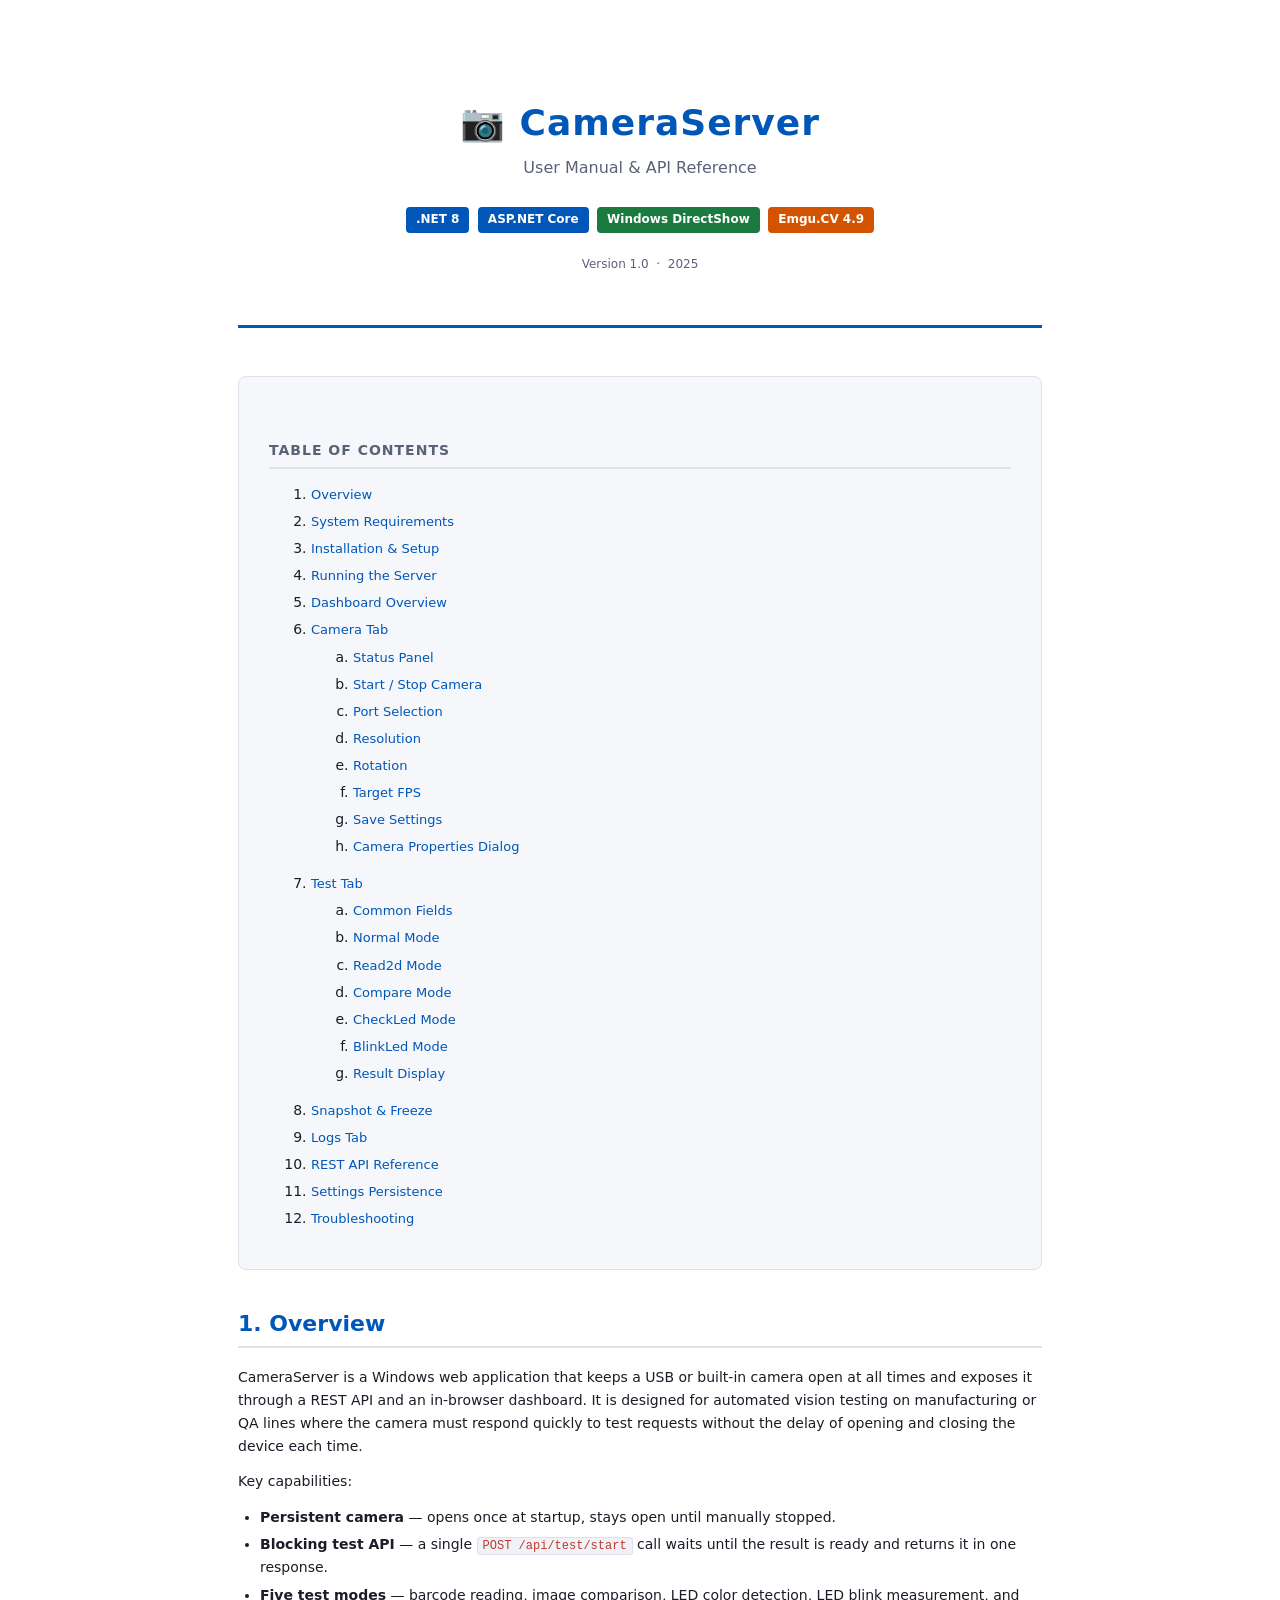
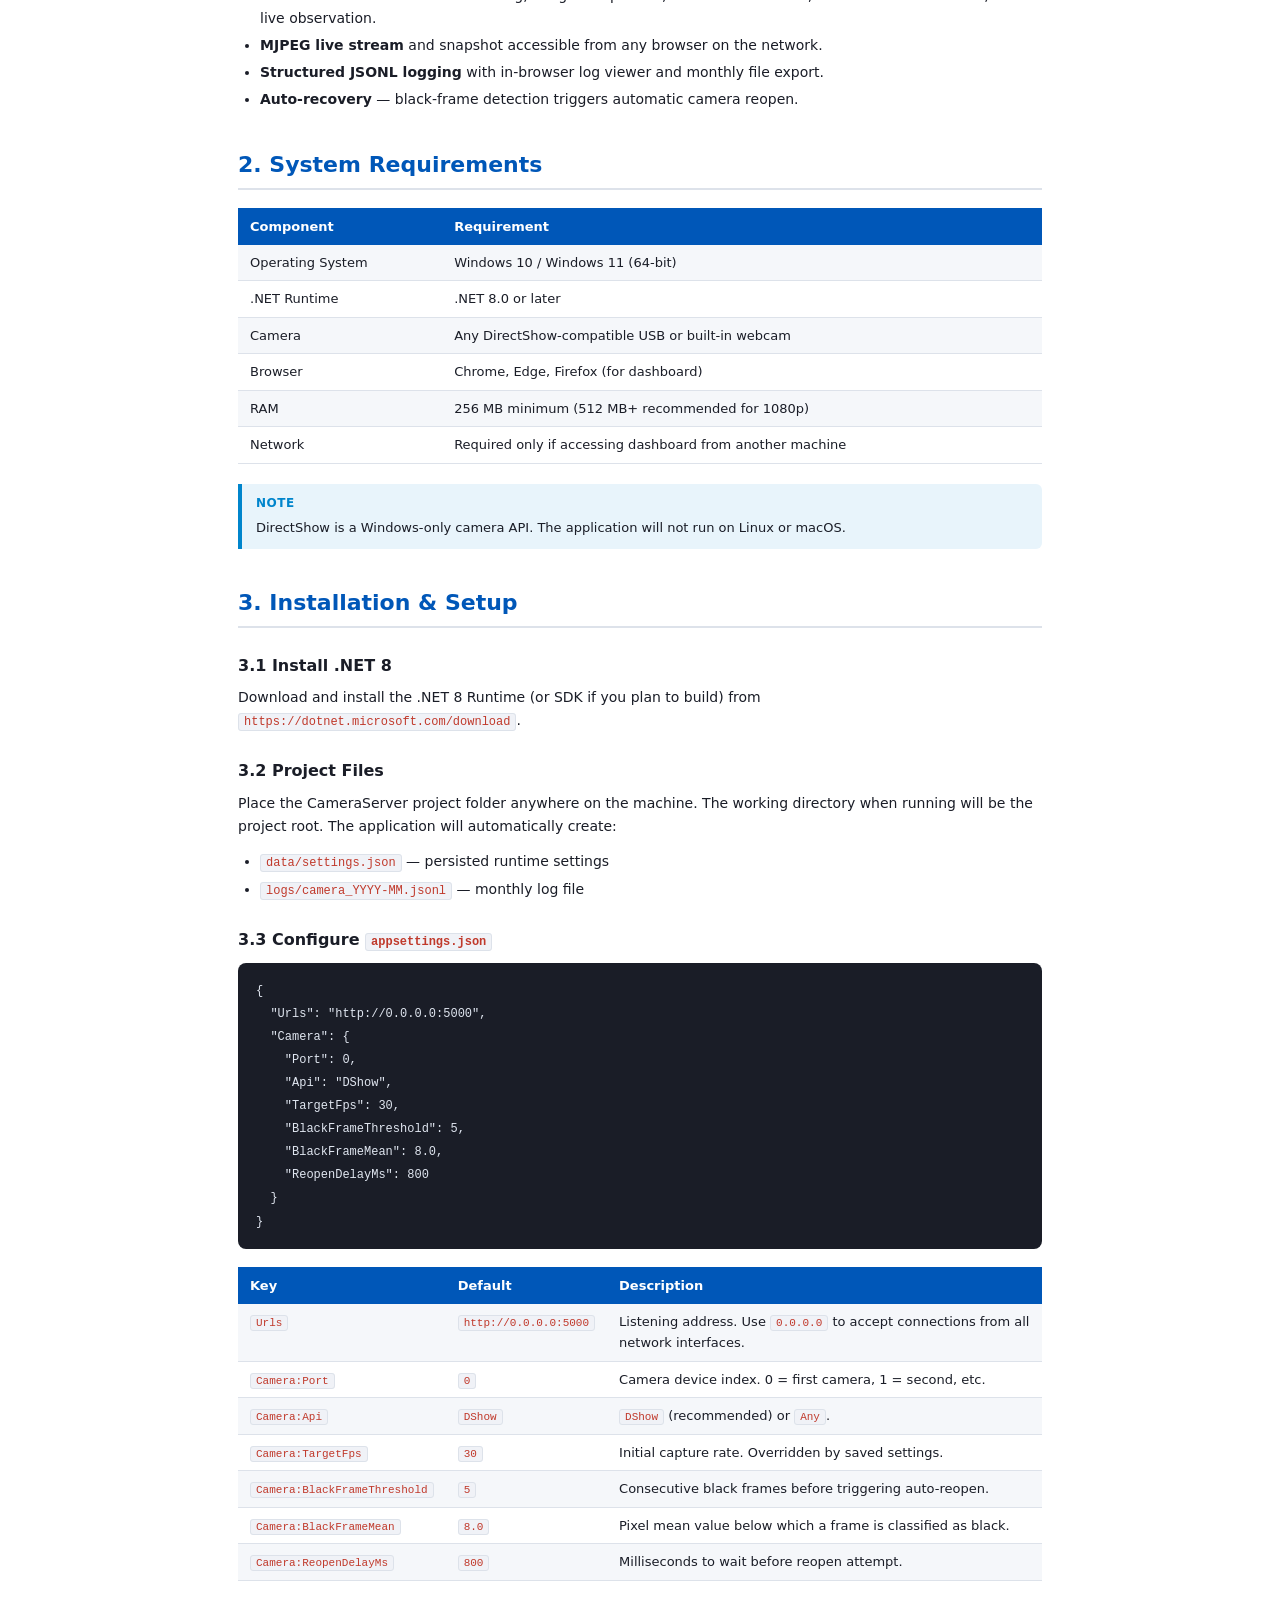
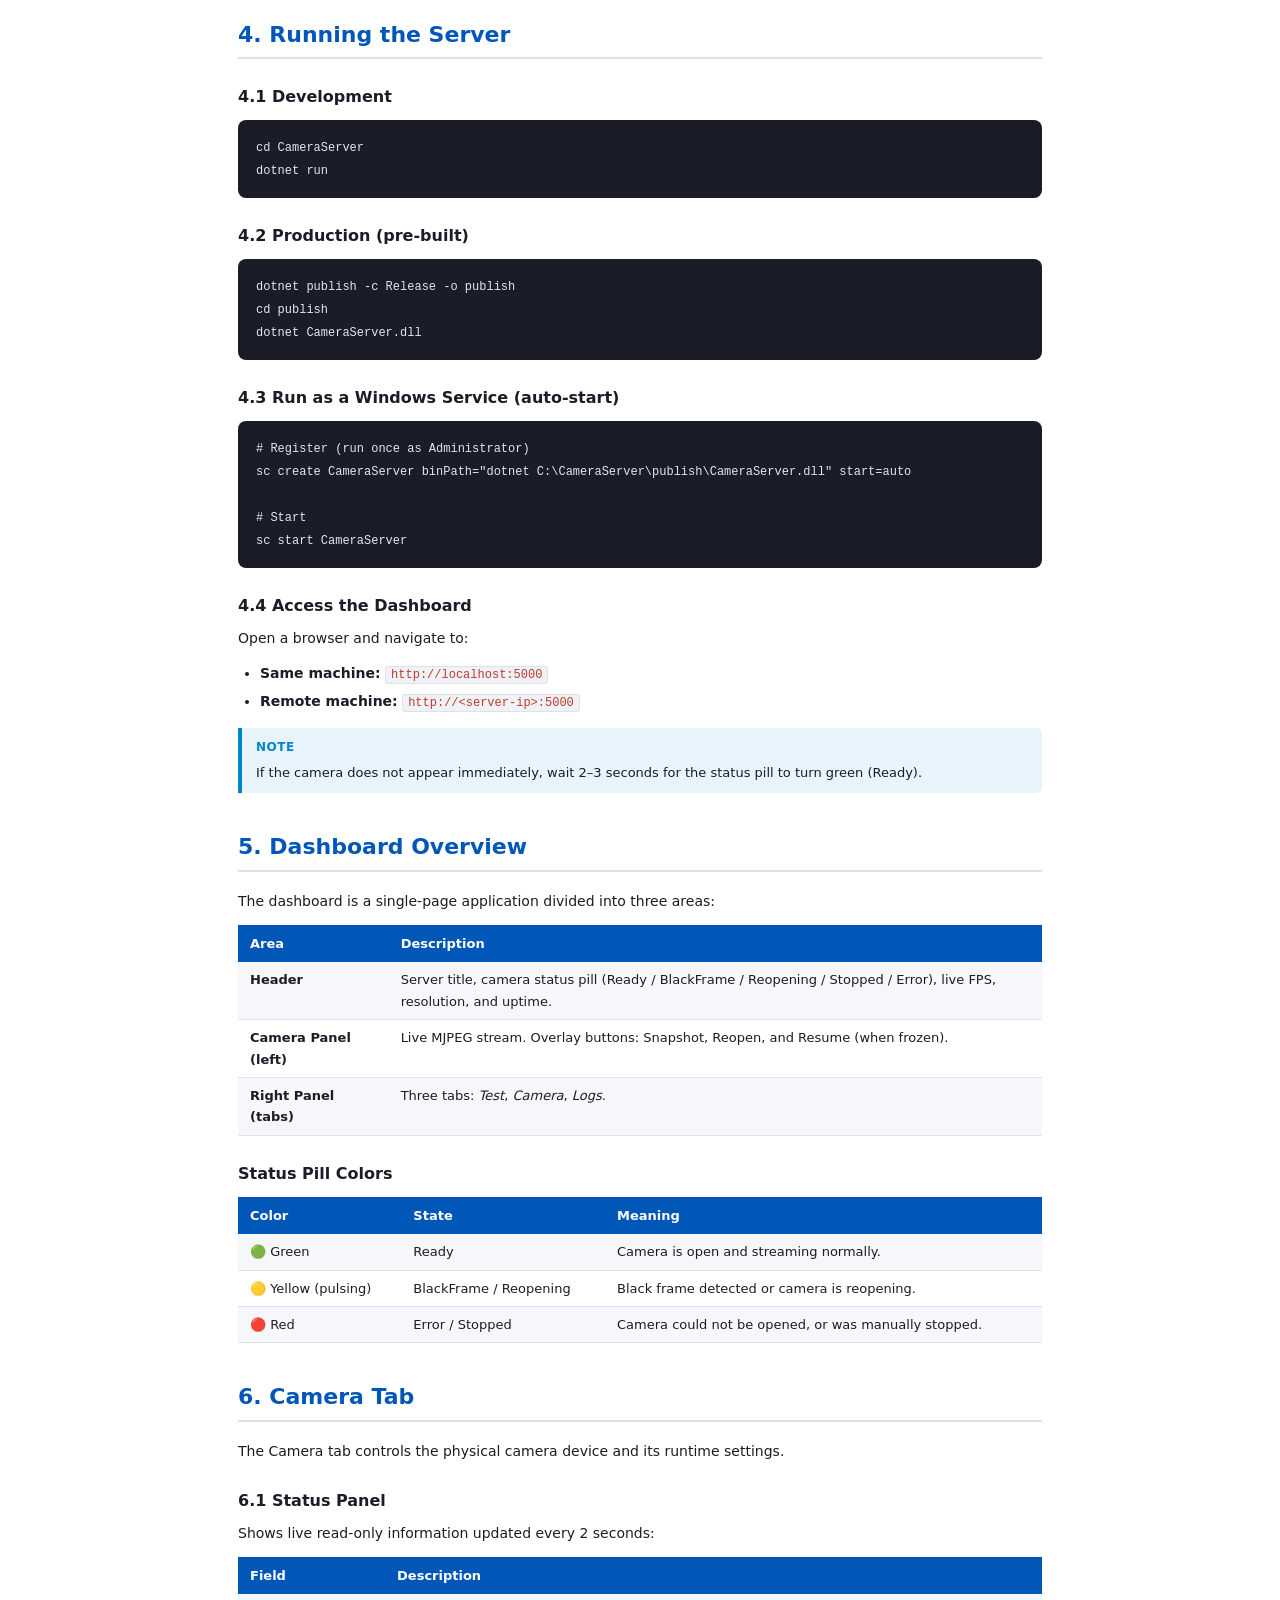
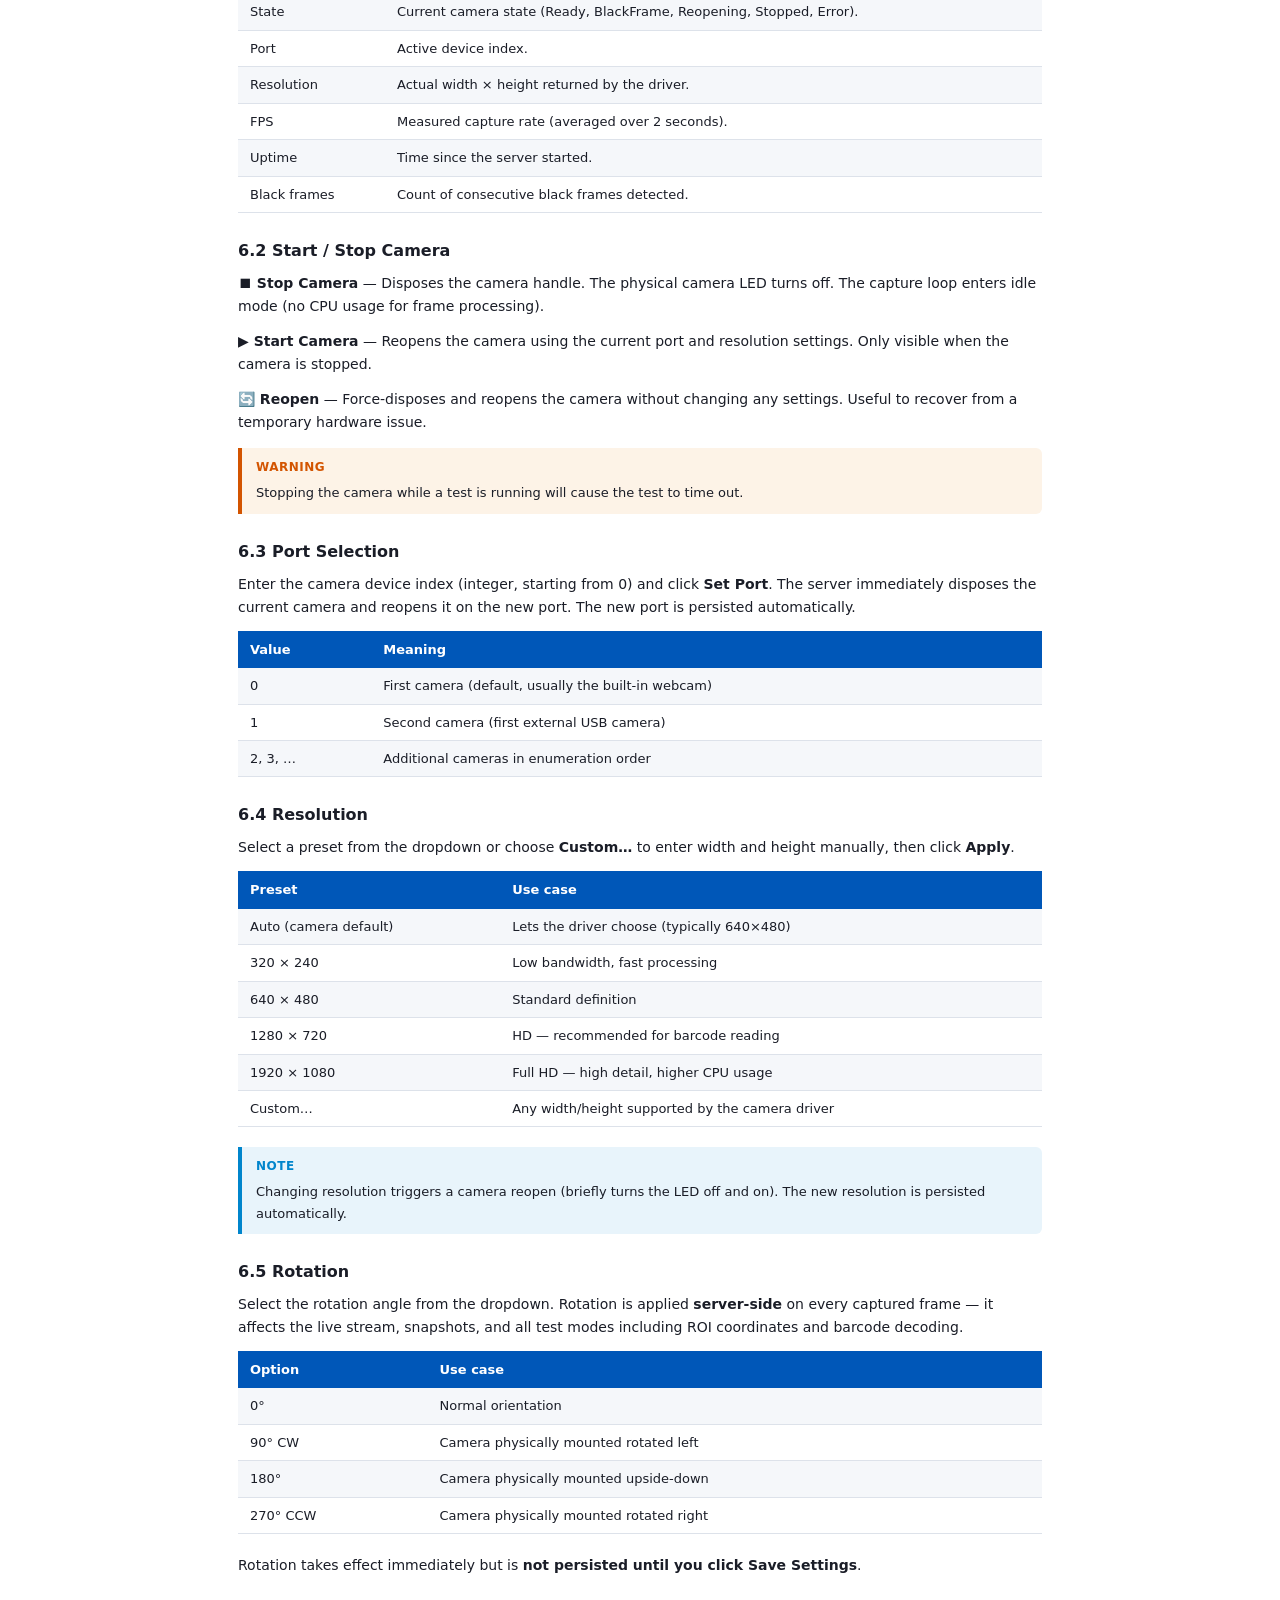
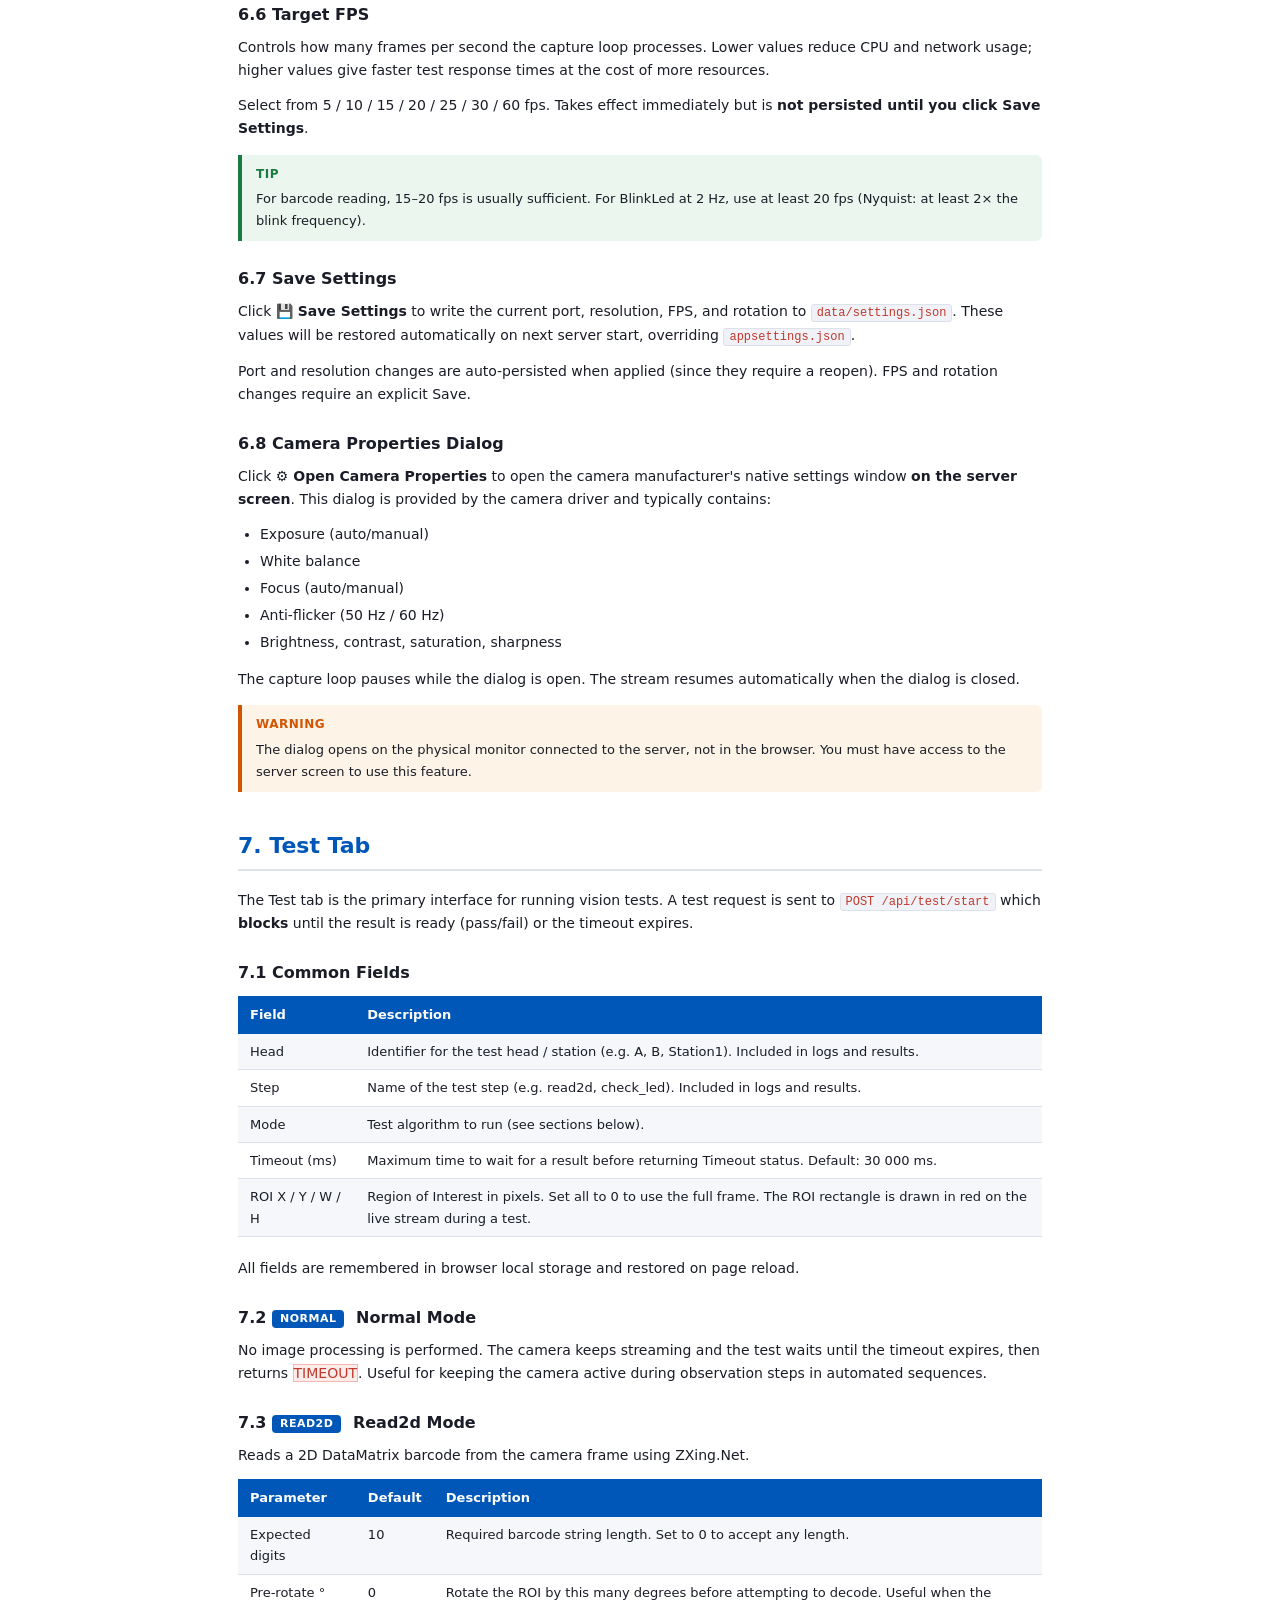
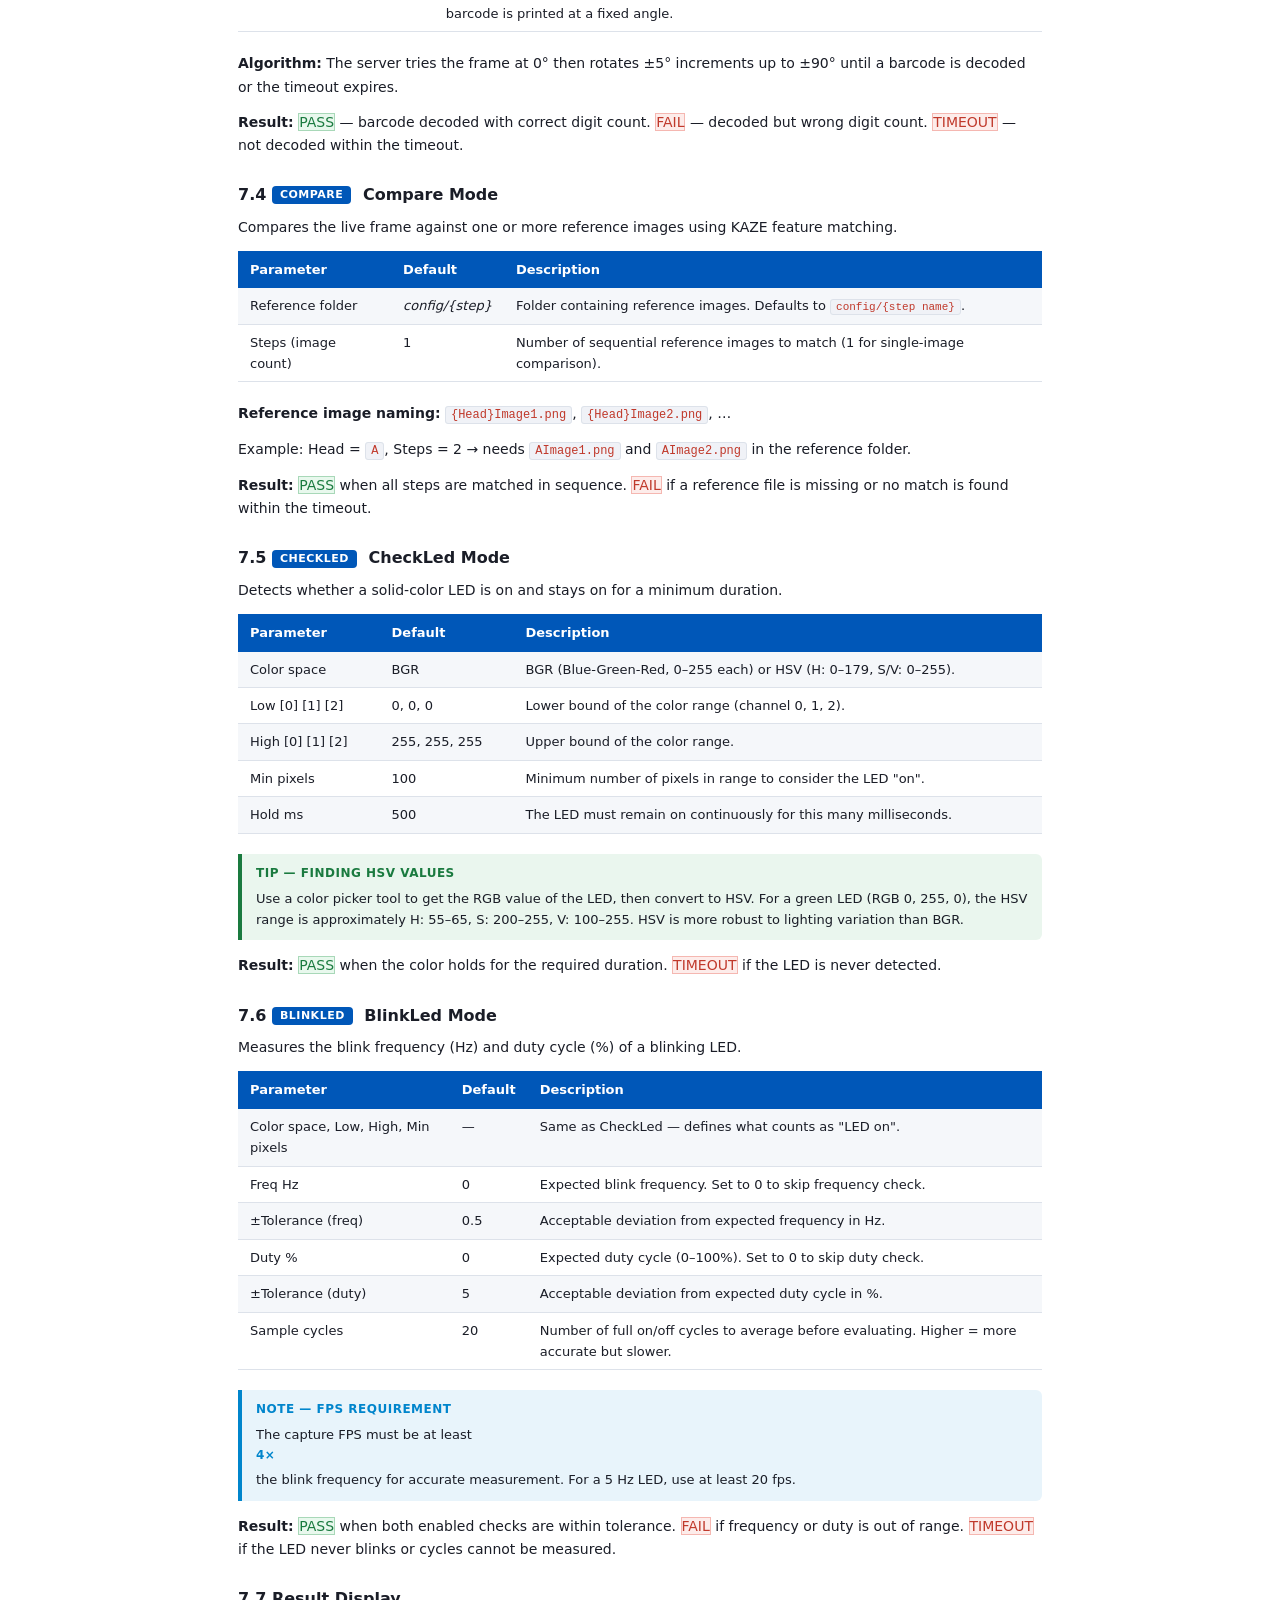
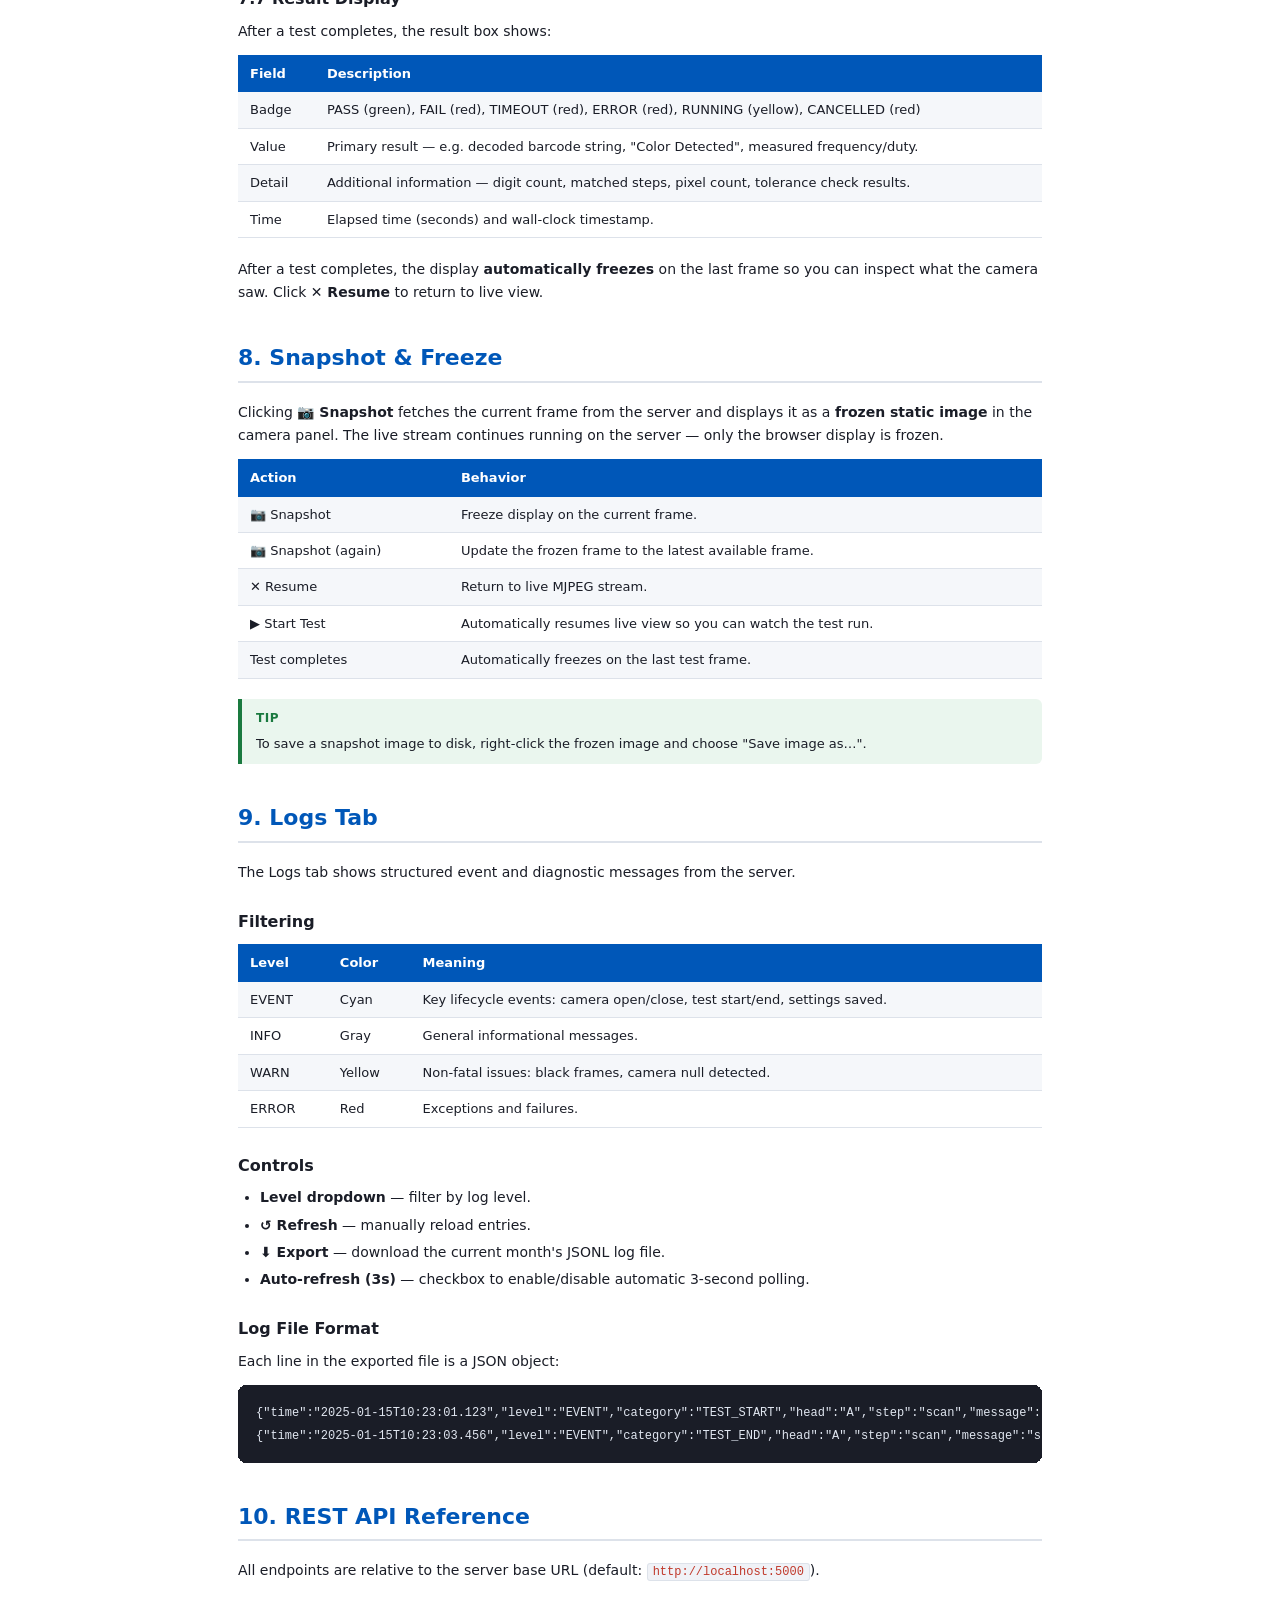
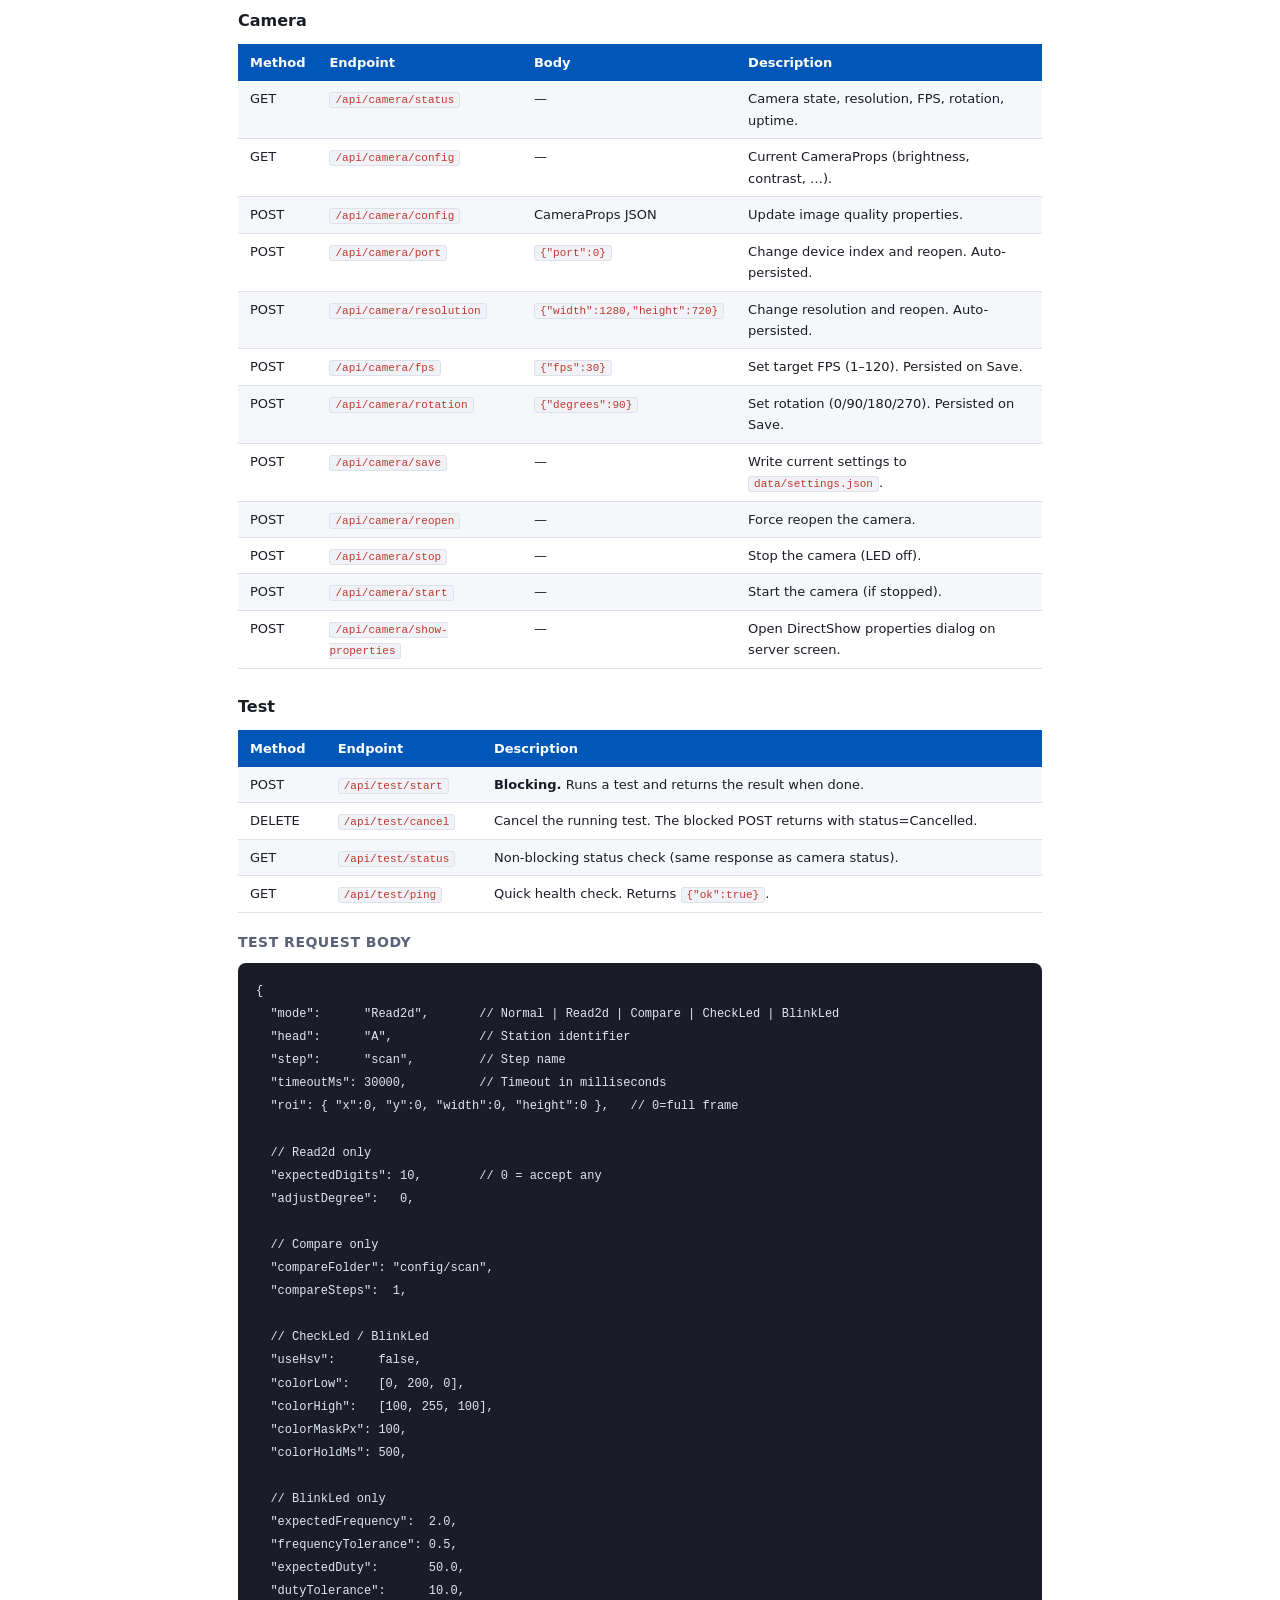
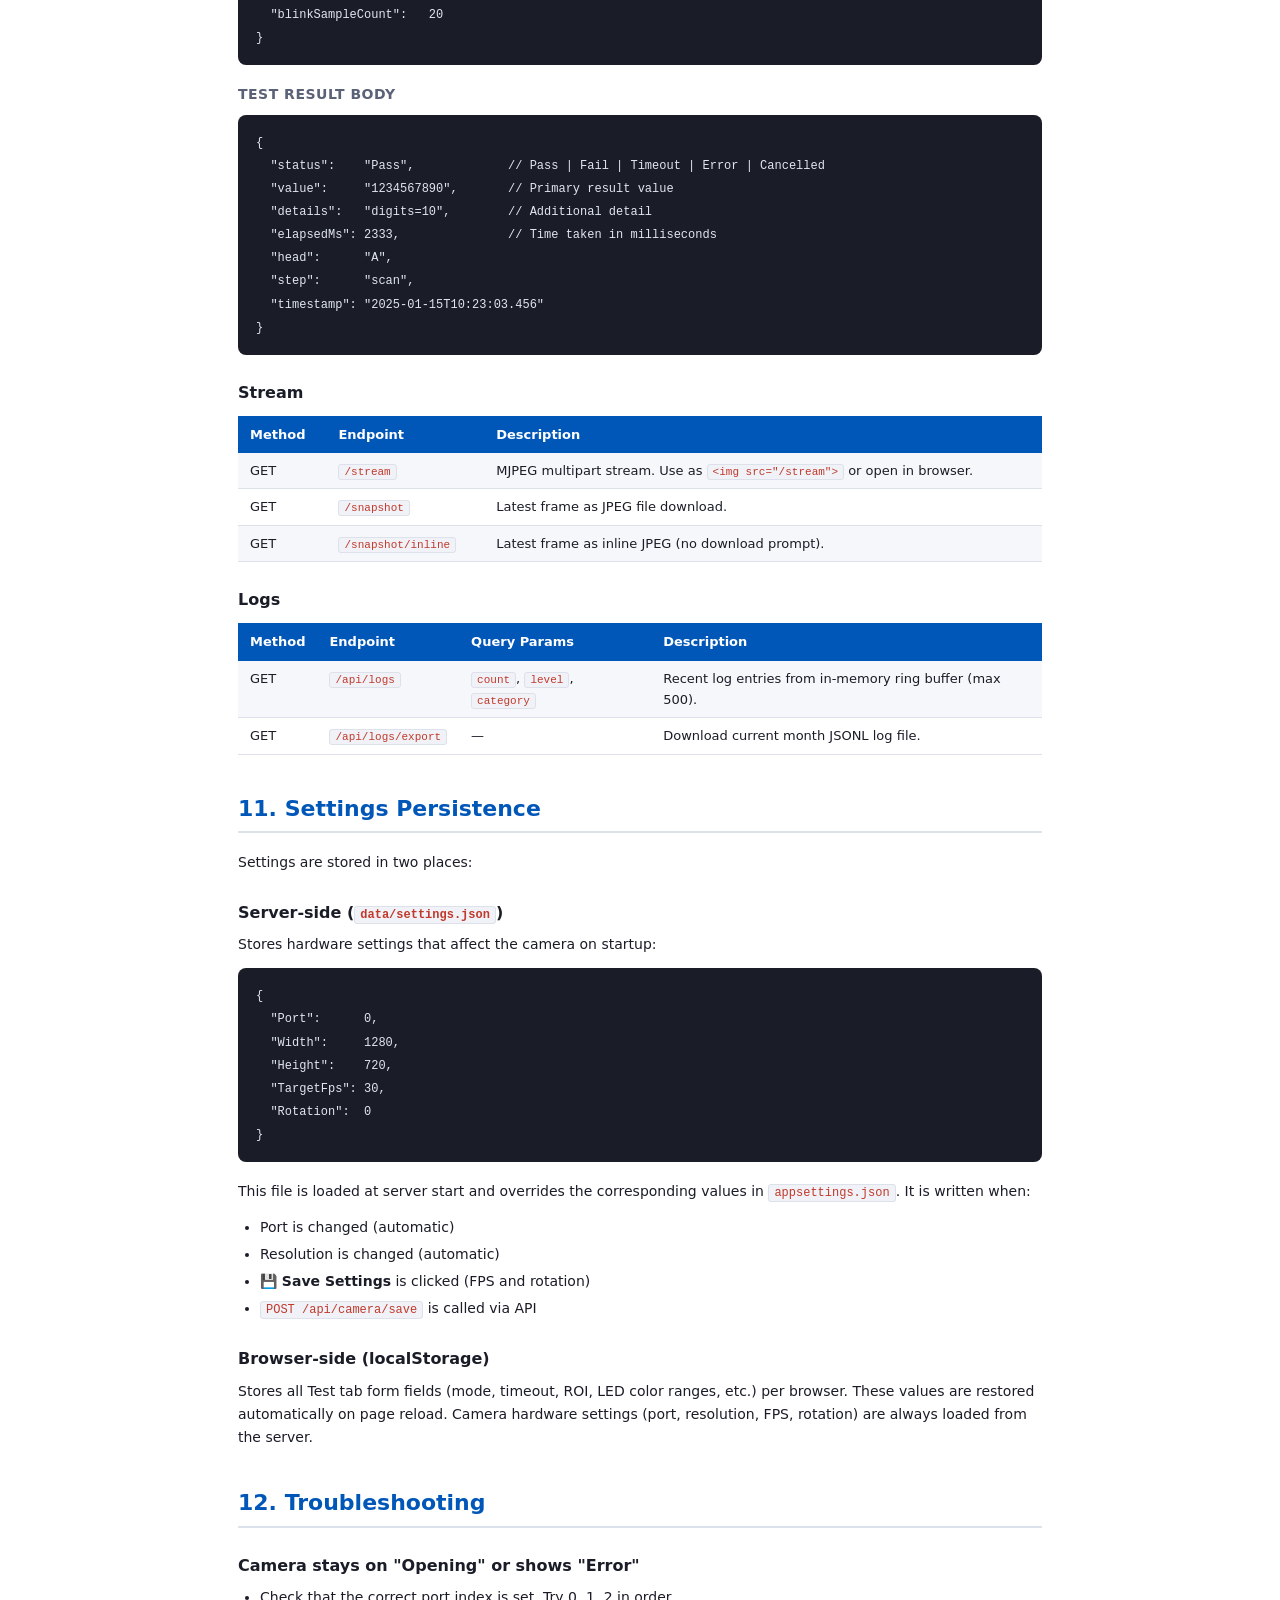
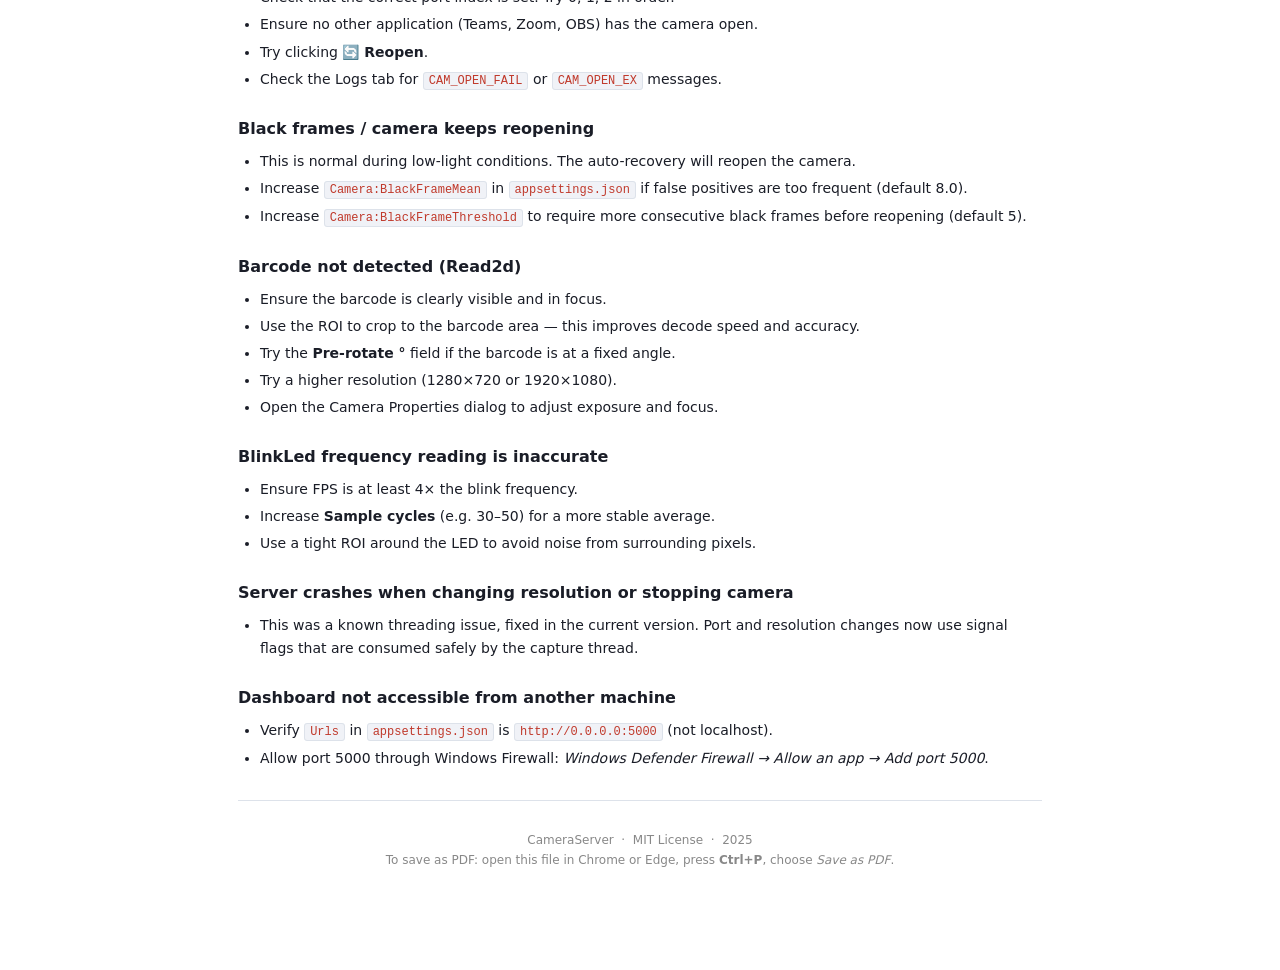
<file: CameraServer_Manual.html>
<!DOCTYPE html>
<html lang="en">
<head>
<meta charset="UTF-8">
<meta name="viewport" content="width=device-width, initial-scale=1.0">
<title>CameraServer — User Manual</title>
<style>
  /* ── base ── */
  *, *::before, *::after { box-sizing: border-box; margin: 0; padding: 0; }
  :root {
    --accent: #0057b8;
    --accent2: #0085cc;
    --green:  #1a7a3f;
    --red:    #c0392b;
    --orange: #d35400;
    --bg:     #ffffff;
    --bg2:    #f5f7fa;
    --border: #dde2ea;
    --text:   #1a1d27;
    --muted:  #5a6278;
    --code:   #f0f2f7;
    --font:   'Segoe UI', system-ui, Arial, sans-serif;
    --mono:   'Cascadia Code', 'Consolas', 'Courier New', monospace;
  }
  html { font-size: 14px; }
  body { font-family: var(--font); color: var(--text); background: var(--bg); line-height: 1.65; }

  /* ── layout ── */
  .page { max-width: 900px; margin: 0 auto; padding: 40px 48px; }

  /* ── cover ── */
  .cover { text-align: center; padding: 60px 0 50px; border-bottom: 3px solid var(--accent); margin-bottom: 48px; }
  .cover h1 { font-size: 36px; color: var(--accent); letter-spacing: 1px; margin-bottom: 8px; }
  .cover .subtitle { font-size: 16px; color: var(--muted); margin-bottom: 24px; }
  .cover .meta { font-size: 12px; color: var(--muted); }
  .cover .badge { display: inline-block; background: var(--accent); color: #fff; border-radius: 4px; padding: 3px 10px; font-size: 12px; font-weight: 600; margin: 2px; }
  .cover .badge.green  { background: var(--green); }
  .cover .badge.orange { background: var(--orange); }

  /* ── toc ── */
  .toc { background: var(--bg2); border: 1px solid var(--border); border-radius: 8px; padding: 24px 30px; margin-bottom: 40px; }
  .toc h2 { font-size: 14px; text-transform: uppercase; letter-spacing: 1px; color: var(--muted); margin-bottom: 14px; }
  .toc ol  { padding-left: 20px; }
  .toc li  { margin: 4px 0; }
  .toc a   { color: var(--accent); text-decoration: none; font-size: 13px; }
  .toc a:hover { text-decoration: underline; }
  .toc ol ol { margin-top: 4px; list-style-type: lower-alpha; }

  /* ── headings ── */
  h1, h2, h3, h4 { font-weight: 700; line-height: 1.3; }
  h2 { font-size: 22px; color: var(--accent); border-bottom: 2px solid var(--border); padding-bottom: 8px; margin: 40px 0 18px; }
  h3 { font-size: 16px; color: var(--text); margin: 28px 0 10px; }
  h4 { font-size: 14px; color: var(--muted); margin: 20px 0 8px; text-transform: uppercase; letter-spacing: 0.5px; }

  /* ── paragraphs / lists ── */
  p    { margin-bottom: 12px; }
  ul, ol { margin: 8px 0 14px 22px; }
  li   { margin: 4px 0; }

  /* ── inline code / pre ── */
  code { background: var(--code); border: 1px solid var(--border); border-radius: 3px; padding: 1px 5px; font-family: var(--mono); font-size: 12px; color: #c0392b; }
  pre  { background: #1a1d27; color: #e0e6f0; border-radius: 8px; padding: 16px 18px; overflow-x: auto; margin: 12px 0 18px; }
  pre code { background: none; border: none; padding: 0; color: inherit; font-size: 12px; }

  /* ── tables ── */
  table { width: 100%; border-collapse: collapse; margin: 12px 0 20px; font-size: 13px; }
  th    { background: var(--accent); color: #fff; padding: 8px 12px; text-align: left; font-weight: 600; }
  td    { padding: 7px 12px; border-bottom: 1px solid var(--border); vertical-align: top; }
  tr:nth-child(even) td { background: var(--bg2); }
  td code { font-size: 11px; }

  /* ── callout boxes ── */
  .note, .warn, .tip { border-left: 4px solid; border-radius: 0 6px 6px 0; padding: 10px 14px; margin: 14px 0; font-size: 13px; }
  .note { border-color: var(--accent2); background: #e8f4fb; }
  .warn { border-color: var(--orange); background: #fdf3e7; }
  .tip  { border-color: var(--green);  background: #eaf6ee; }
  .note strong, .warn strong, .tip strong { display: block; margin-bottom: 4px; font-size: 12px; text-transform: uppercase; letter-spacing: 0.5px; }
  .note strong { color: var(--accent2); }
  .warn strong { color: var(--orange); }
  .tip  strong { color: var(--green); }

  /* ── mode badge ── */
  .mode-tag { display: inline-block; background: var(--accent); color: #fff; border-radius: 4px; padding: 2px 8px; font-size: 11px; font-weight: 700; margin-right: 6px; vertical-align: middle; letter-spacing: 0.5px; }

  /* ── status badge ── */
  .status { display: inline-block; border-radius: 4px; padding: 2px 8px; font-size: 11px; font-weight: 700; }
  .pass   { background: #e8f8ed; color: var(--green); border: 1px solid #a8d8b8; }
  .fail   { background: #fdecea; color: var(--red);   border: 1px solid #f5b7b1; }

  /* ── section separator ── */
  hr { border: none; border-top: 1px solid var(--border); margin: 30px 0; }

  /* ── print / PDF ── */
  @media print {
    body { font-size: 12px; }
    .page { max-width: 100%; padding: 20px 30px; }
    h2 { page-break-before: always; }
    h2:first-of-type { page-break-before: avoid; }
    pre, table, .note, .warn, .tip { page-break-inside: avoid; }
    a { color: inherit; text-decoration: none; }
    .cover { page-break-after: always; }
    .toc   { page-break-after: always; }
  }
</style>
</head>
<body>
<div class="page">

<!-- ══════════════════════════════════════════════ COVER ══ -->
<div class="cover">
  <h1>📷 CameraServer</h1>
  <div class="subtitle">User Manual &amp; API Reference</div>
  <div style="margin-bottom:20px;">
    <span class="badge">.NET 8</span>
    <span class="badge">ASP.NET Core</span>
    <span class="badge green">Windows DirectShow</span>
    <span class="badge orange">Emgu.CV 4.9</span>
  </div>
  <div class="meta">Version 1.0 &nbsp;·&nbsp; 2025</div>
</div>

<!-- ══════════════════════════════════════════════ TOC ══ -->
<div class="toc">
  <h2>Table of Contents</h2>
  <ol>
    <li><a href="#overview">Overview</a></li>
    <li><a href="#requirements">System Requirements</a></li>
    <li><a href="#setup">Installation &amp; Setup</a></li>
    <li><a href="#running">Running the Server</a></li>
    <li><a href="#dashboard">Dashboard Overview</a></li>
    <li><a href="#camera-tab">Camera Tab</a>
      <ol>
        <li><a href="#cam-status">Status Panel</a></li>
        <li><a href="#cam-onoff">Start / Stop Camera</a></li>
        <li><a href="#cam-port">Port Selection</a></li>
        <li><a href="#cam-resolution">Resolution</a></li>
        <li><a href="#cam-rotation">Rotation</a></li>
        <li><a href="#cam-fps">Target FPS</a></li>
        <li><a href="#cam-save">Save Settings</a></li>
        <li><a href="#cam-props">Camera Properties Dialog</a></li>
      </ol>
    </li>
    <li><a href="#test-tab">Test Tab</a>
      <ol>
        <li><a href="#test-common">Common Fields</a></li>
        <li><a href="#mode-normal">Normal Mode</a></li>
        <li><a href="#mode-read2d">Read2d Mode</a></li>
        <li><a href="#mode-compare">Compare Mode</a></li>
        <li><a href="#mode-checkled">CheckLed Mode</a></li>
        <li><a href="#mode-blinkled">BlinkLed Mode</a></li>
        <li><a href="#test-result">Result Display</a></li>
      </ol>
    </li>
    <li><a href="#snapshot">Snapshot &amp; Freeze</a></li>
    <li><a href="#logs-tab">Logs Tab</a></li>
    <li><a href="#api">REST API Reference</a></li>
    <li><a href="#settings">Settings Persistence</a></li>
    <li><a href="#troubleshoot">Troubleshooting</a></li>
  </ol>
</div>

<!-- ══════════════════════════════════════════════ 1 ══ -->
<h2 id="overview">1. Overview</h2>
<p>
  CameraServer is a Windows web application that keeps a USB or built-in camera open at all
  times and exposes it through a REST API and an in-browser dashboard. It is designed for
  automated vision testing on manufacturing or QA lines where the camera must respond quickly
  to test requests without the delay of opening and closing the device each time.
</p>
<p>Key capabilities:</p>
<ul>
  <li><strong>Persistent camera</strong> — opens once at startup, stays open until manually stopped.</li>
  <li><strong>Blocking test API</strong> — a single <code>POST /api/test/start</code> call waits until the result is ready and returns it in one response.</li>
  <li><strong>Five test modes</strong> — barcode reading, image comparison, LED color detection, LED blink measurement, and live observation.</li>
  <li><strong>MJPEG live stream</strong> and snapshot accessible from any browser on the network.</li>
  <li><strong>Structured JSONL logging</strong> with in-browser log viewer and monthly file export.</li>
  <li><strong>Auto-recovery</strong> — black-frame detection triggers automatic camera reopen.</li>
</ul>

<!-- ══════════════════════════════════════════════ 2 ══ -->
<h2 id="requirements">2. System Requirements</h2>
<table>
  <tr><th>Component</th><th>Requirement</th></tr>
  <tr><td>Operating System</td><td>Windows 10 / Windows 11 (64-bit)</td></tr>
  <tr><td>.NET Runtime</td><td>.NET 8.0 or later</td></tr>
  <tr><td>Camera</td><td>Any DirectShow-compatible USB or built-in webcam</td></tr>
  <tr><td>Browser</td><td>Chrome, Edge, Firefox (for dashboard)</td></tr>
  <tr><td>RAM</td><td>256 MB minimum (512 MB+ recommended for 1080p)</td></tr>
  <tr><td>Network</td><td>Required only if accessing dashboard from another machine</td></tr>
</table>
<div class="note"><strong>Note</strong>DirectShow is a Windows-only camera API. The application will not run on Linux or macOS.</div>

<!-- ══════════════════════════════════════════════ 3 ══ -->
<h2 id="setup">3. Installation &amp; Setup</h2>
<h3>3.1 Install .NET 8</h3>
<p>Download and install the .NET 8 Runtime (or SDK if you plan to build) from <code>https://dotnet.microsoft.com/download</code>.</p>

<h3>3.2 Project Files</h3>
<p>Place the CameraServer project folder anywhere on the machine. The working directory when running will be the project root. The application will automatically create:</p>
<ul>
  <li><code>data/settings.json</code> — persisted runtime settings</li>
  <li><code>logs/camera_YYYY-MM.jsonl</code> — monthly log file</li>
</ul>

<h3>3.3 Configure <code>appsettings.json</code></h3>
<pre><code>{
  "Urls": "http://0.0.0.0:5000",
  "Camera": {
    "Port": 0,
    "Api": "DShow",
    "TargetFps": 30,
    "BlackFrameThreshold": 5,
    "BlackFrameMean": 8.0,
    "ReopenDelayMs": 800
  }
}</code></pre>
<table>
  <tr><th>Key</th><th>Default</th><th>Description</th></tr>
  <tr><td><code>Urls</code></td><td><code>http://0.0.0.0:5000</code></td><td>Listening address. Use <code>0.0.0.0</code> to accept connections from all network interfaces.</td></tr>
  <tr><td><code>Camera:Port</code></td><td><code>0</code></td><td>Camera device index. 0 = first camera, 1 = second, etc.</td></tr>
  <tr><td><code>Camera:Api</code></td><td><code>DShow</code></td><td><code>DShow</code> (recommended) or <code>Any</code>.</td></tr>
  <tr><td><code>Camera:TargetFps</code></td><td><code>30</code></td><td>Initial capture rate. Overridden by saved settings.</td></tr>
  <tr><td><code>Camera:BlackFrameThreshold</code></td><td><code>5</code></td><td>Consecutive black frames before triggering auto-reopen.</td></tr>
  <tr><td><code>Camera:BlackFrameMean</code></td><td><code>8.0</code></td><td>Pixel mean value below which a frame is classified as black.</td></tr>
  <tr><td><code>Camera:ReopenDelayMs</code></td><td><code>800</code></td><td>Milliseconds to wait before reopen attempt.</td></tr>
</table>

<!-- ══════════════════════════════════════════════ 4 ══ -->
<h2 id="running">4. Running the Server</h2>
<h3>4.1 Development</h3>
<pre><code>cd CameraServer
dotnet run</code></pre>

<h3>4.2 Production (pre-built)</h3>
<pre><code>dotnet publish -c Release -o publish
cd publish
dotnet CameraServer.dll</code></pre>

<h3>4.3 Run as a Windows Service (auto-start)</h3>
<pre><code># Register (run once as Administrator)
sc create CameraServer binPath="dotnet C:\CameraServer\publish\CameraServer.dll" start=auto

# Start
sc start CameraServer</code></pre>

<h3>4.4 Access the Dashboard</h3>
<p>Open a browser and navigate to:</p>
<ul>
  <li><strong>Same machine:</strong> <code>http://localhost:5000</code></li>
  <li><strong>Remote machine:</strong> <code>http://&lt;server-ip&gt;:5000</code></li>
</ul>
<div class="note"><strong>Note</strong>If the camera does not appear immediately, wait 2–3 seconds for the status pill to turn green (Ready).</div>

<!-- ══════════════════════════════════════════════ 5 ══ -->
<h2 id="dashboard">5. Dashboard Overview</h2>
<p>The dashboard is a single-page application divided into three areas:</p>
<table>
  <tr><th>Area</th><th>Description</th></tr>
  <tr><td><strong>Header</strong></td><td>Server title, camera status pill (Ready / BlackFrame / Reopening / Stopped / Error), live FPS, resolution, and uptime.</td></tr>
  <tr><td><strong>Camera Panel (left)</strong></td><td>Live MJPEG stream. Overlay buttons: Snapshot, Reopen, and Resume (when frozen).</td></tr>
  <tr><td><strong>Right Panel (tabs)</strong></td><td>Three tabs: <em>Test</em>, <em>Camera</em>, <em>Logs</em>.</td></tr>
</table>

<h3>Status Pill Colors</h3>
<table>
  <tr><th>Color</th><th>State</th><th>Meaning</th></tr>
  <tr><td>🟢 Green</td><td>Ready</td><td>Camera is open and streaming normally.</td></tr>
  <tr><td>🟡 Yellow (pulsing)</td><td>BlackFrame / Reopening</td><td>Black frame detected or camera is reopening.</td></tr>
  <tr><td>🔴 Red</td><td>Error / Stopped</td><td>Camera could not be opened, or was manually stopped.</td></tr>

</table>

<!-- ══════════════════════════════════════════════ 6 ══ -->
<h2 id="camera-tab">6. Camera Tab</h2>
<p>The Camera tab controls the physical camera device and its runtime settings.</p>

<h3 id="cam-status">6.1 Status Panel</h3>
<p>Shows live read-only information updated every 2 seconds:</p>
<table>
  <tr><th>Field</th><th>Description</th></tr>
  <tr><td>State</td><td>Current camera state (Ready, BlackFrame, Reopening, Stopped, Error).</td></tr>
  <tr><td>Port</td><td>Active device index.</td></tr>
  <tr><td>Resolution</td><td>Actual width × height returned by the driver.</td></tr>
  <tr><td>FPS</td><td>Measured capture rate (averaged over 2 seconds).</td></tr>
  <tr><td>Uptime</td><td>Time since the server started.</td></tr>
  <tr><td>Black frames</td><td>Count of consecutive black frames detected.</td></tr>
</table>

<h3 id="cam-onoff">6.2 Start / Stop Camera</h3>
<p>
  <strong>⏹ Stop Camera</strong> — Disposes the camera handle. The physical camera LED turns off.
  The capture loop enters idle mode (no CPU usage for frame processing).
</p>
<p>
  <strong>▶ Start Camera</strong> — Reopens the camera using the current port and resolution settings.
  Only visible when the camera is stopped.
</p>
<p>
  <strong>🔄 Reopen</strong> — Force-disposes and reopens the camera without changing any settings.
  Useful to recover from a temporary hardware issue.
</p>
<div class="warn"><strong>Warning</strong>Stopping the camera while a test is running will cause the test to time out.</div>

<h3 id="cam-port">6.3 Port Selection</h3>
<p>
  Enter the camera device index (integer, starting from 0) and click <strong>Set Port</strong>.
  The server immediately disposes the current camera and reopens it on the new port.
  The new port is persisted automatically.
</p>
<table>
  <tr><th>Value</th><th>Meaning</th></tr>
  <tr><td>0</td><td>First camera (default, usually the built-in webcam)</td></tr>
  <tr><td>1</td><td>Second camera (first external USB camera)</td></tr>
  <tr><td>2, 3, …</td><td>Additional cameras in enumeration order</td></tr>
</table>

<h3 id="cam-resolution">6.4 Resolution</h3>
<p>Select a preset from the dropdown or choose <strong>Custom…</strong> to enter width and height manually, then click <strong>Apply</strong>.</p>
<table>
  <tr><th>Preset</th><th>Use case</th></tr>
  <tr><td>Auto (camera default)</td><td>Lets the driver choose (typically 640×480)</td></tr>
  <tr><td>320 × 240</td><td>Low bandwidth, fast processing</td></tr>
  <tr><td>640 × 480</td><td>Standard definition</td></tr>
  <tr><td>1280 × 720</td><td>HD — recommended for barcode reading</td></tr>
  <tr><td>1920 × 1080</td><td>Full HD — high detail, higher CPU usage</td></tr>
  <tr><td>Custom…</td><td>Any width/height supported by the camera driver</td></tr>
</table>
<div class="note"><strong>Note</strong>Changing resolution triggers a camera reopen (briefly turns the LED off and on). The new resolution is persisted automatically.</div>

<h3 id="cam-rotation">6.5 Rotation</h3>
<p>
  Select the rotation angle from the dropdown. Rotation is applied <strong>server-side</strong> on
  every captured frame — it affects the live stream, snapshots, and all test modes including ROI
  coordinates and barcode decoding.
</p>
<table>
  <tr><th>Option</th><th>Use case</th></tr>
  <tr><td>0°</td><td>Normal orientation</td></tr>
  <tr><td>90° CW</td><td>Camera physically mounted rotated left</td></tr>
  <tr><td>180°</td><td>Camera physically mounted upside-down</td></tr>
  <tr><td>270° CCW</td><td>Camera physically mounted rotated right</td></tr>
</table>
<p>Rotation takes effect immediately but is <strong>not persisted until you click Save Settings</strong>.</p>

<h3 id="cam-fps">6.6 Target FPS</h3>
<p>
  Controls how many frames per second the capture loop processes. Lower values reduce CPU and
  network usage; higher values give faster test response times at the cost of more resources.
</p>
<p>Select from 5 / 10 / 15 / 20 / 25 / 30 / 60 fps. Takes effect immediately but is
  <strong>not persisted until you click Save Settings</strong>.</p>
<div class="tip"><strong>Tip</strong>For barcode reading, 15–20 fps is usually sufficient. For BlinkLed at 2 Hz, use at least 20 fps (Nyquist: at least 2× the blink frequency).</div>

<h3 id="cam-save">6.7 Save Settings</h3>
<p>
  Click <strong>💾 Save Settings</strong> to write the current port, resolution, FPS, and rotation
  to <code>data/settings.json</code>. These values will be restored automatically on next server start,
  overriding <code>appsettings.json</code>.
</p>
<p>Port and resolution changes are auto-persisted when applied (since they require a reopen).
  FPS and rotation changes require an explicit Save.</p>

<h3 id="cam-props">6.8 Camera Properties Dialog</h3>
<p>
  Click <strong>⚙️ Open Camera Properties</strong> to open the camera manufacturer's native
  settings window <strong>on the server screen</strong>. This dialog is provided by the camera
  driver and typically contains:
</p>
<ul>
  <li>Exposure (auto/manual)</li>
  <li>White balance</li>
  <li>Focus (auto/manual)</li>
  <li>Anti-flicker (50 Hz / 60 Hz)</li>
  <li>Brightness, contrast, saturation, sharpness</li>
</ul>
<p>The capture loop pauses while the dialog is open. The stream resumes automatically when the dialog is closed.</p>
<div class="warn"><strong>Warning</strong>The dialog opens on the physical monitor connected to the server, not in the browser. You must have access to the server screen to use this feature.</div>

<!-- ══════════════════════════════════════════════ 7 ══ -->
<h2 id="test-tab">7. Test Tab</h2>
<p>
  The Test tab is the primary interface for running vision tests. A test request is sent to
  <code>POST /api/test/start</code> which <strong>blocks</strong> until the result is ready (pass/fail)
  or the timeout expires.
</p>

<h3 id="test-common">7.1 Common Fields</h3>
<table>
  <tr><th>Field</th><th>Description</th></tr>
  <tr><td>Head</td><td>Identifier for the test head / station (e.g. A, B, Station1). Included in logs and results.</td></tr>
  <tr><td>Step</td><td>Name of the test step (e.g. read2d, check_led). Included in logs and results.</td></tr>
  <tr><td>Mode</td><td>Test algorithm to run (see sections below).</td></tr>
  <tr><td>Timeout (ms)</td><td>Maximum time to wait for a result before returning Timeout status. Default: 30 000 ms.</td></tr>
  <tr><td>ROI X / Y / W / H</td><td>Region of Interest in pixels. Set all to 0 to use the full frame. The ROI rectangle is drawn in red on the live stream during a test.</td></tr>
</table>

<p>All fields are remembered in browser local storage and restored on page reload.</p>

<h3 id="mode-normal">7.2 <span class="mode-tag">NORMAL</span> Normal Mode</h3>
<p>
  No image processing is performed. The camera keeps streaming and the test waits until the
  timeout expires, then returns <span class="fail">TIMEOUT</span>. Useful for keeping the
  camera active during observation steps in automated sequences.
</p>

<h3 id="mode-read2d">7.3 <span class="mode-tag">READ2D</span> Read2d Mode</h3>
<p>Reads a 2D DataMatrix barcode from the camera frame using ZXing.Net.</p>
<table>
  <tr><th>Parameter</th><th>Default</th><th>Description</th></tr>
  <tr><td>Expected digits</td><td>10</td><td>Required barcode string length. Set to 0 to accept any length.</td></tr>
  <tr><td>Pre-rotate °</td><td>0</td><td>Rotate the ROI by this many degrees before attempting to decode. Useful when the barcode is printed at a fixed angle.</td></tr>
</table>
<p><strong>Algorithm:</strong> The server tries the frame at 0° then rotates ±5° increments up to ±90°
  until a barcode is decoded or the timeout expires.</p>
<p><strong>Result:</strong> <span class="pass">PASS</span> — barcode decoded with correct digit count.
  <span class="fail">FAIL</span> — decoded but wrong digit count. <span class="fail">TIMEOUT</span> — not decoded within the timeout.</p>

<h3 id="mode-compare">7.4 <span class="mode-tag">COMPARE</span> Compare Mode</h3>
<p>Compares the live frame against one or more reference images using KAZE feature matching.</p>
<table>
  <tr><th>Parameter</th><th>Default</th><th>Description</th></tr>
  <tr><td>Reference folder</td><td><em>config/{step}</em></td><td>Folder containing reference images. Defaults to <code>config/{step name}</code>.</td></tr>
  <tr><td>Steps (image count)</td><td>1</td><td>Number of sequential reference images to match (1 for single-image comparison).</td></tr>
</table>
<p><strong>Reference image naming:</strong> <code>{Head}Image1.png</code>, <code>{Head}Image2.png</code>, …</p>
<p>Example: Head = <code>A</code>, Steps = 2 → needs <code>AImage1.png</code> and <code>AImage2.png</code> in the reference folder.</p>
<p><strong>Result:</strong> <span class="pass">PASS</span> when all steps are matched in sequence.
  <span class="fail">FAIL</span> if a reference file is missing or no match is found within the timeout.</p>

<h3 id="mode-checkled">7.5 <span class="mode-tag">CHECKLED</span> CheckLed Mode</h3>
<p>Detects whether a solid-color LED is on and stays on for a minimum duration.</p>
<table>
  <tr><th>Parameter</th><th>Default</th><th>Description</th></tr>
  <tr><td>Color space</td><td>BGR</td><td>BGR (Blue-Green-Red, 0–255 each) or HSV (H: 0–179, S/V: 0–255).</td></tr>
  <tr><td>Low [0] [1] [2]</td><td>0, 0, 0</td><td>Lower bound of the color range (channel 0, 1, 2).</td></tr>
  <tr><td>High [0] [1] [2]</td><td>255, 255, 255</td><td>Upper bound of the color range.</td></tr>
  <tr><td>Min pixels</td><td>100</td><td>Minimum number of pixels in range to consider the LED "on".</td></tr>
  <tr><td>Hold ms</td><td>500</td><td>The LED must remain on continuously for this many milliseconds.</td></tr>
</table>
<div class="tip"><strong>Tip — Finding HSV values</strong>Use a color picker tool to get the RGB value of the LED, then convert to HSV. For a green LED (RGB 0, 255, 0), the HSV range is approximately H: 55–65, S: 200–255, V: 100–255. HSV is more robust to lighting variation than BGR.</div>
<p><strong>Result:</strong> <span class="pass">PASS</span> when the color holds for the required duration.
  <span class="fail">TIMEOUT</span> if the LED is never detected.</p>

<h3 id="mode-blinkled">7.6 <span class="mode-tag">BLINKLED</span> BlinkLed Mode</h3>
<p>Measures the blink frequency (Hz) and duty cycle (%) of a blinking LED.</p>
<table>
  <tr><th>Parameter</th><th>Default</th><th>Description</th></tr>
  <tr><td>Color space, Low, High, Min pixels</td><td>—</td><td>Same as CheckLed — defines what counts as "LED on".</td></tr>
  <tr><td>Freq Hz</td><td>0</td><td>Expected blink frequency. Set to 0 to skip frequency check.</td></tr>
  <tr><td>±Tolerance (freq)</td><td>0.5</td><td>Acceptable deviation from expected frequency in Hz.</td></tr>
  <tr><td>Duty %</td><td>0</td><td>Expected duty cycle (0–100%). Set to 0 to skip duty check.</td></tr>
  <tr><td>±Tolerance (duty)</td><td>5</td><td>Acceptable deviation from expected duty cycle in %.</td></tr>
  <tr><td>Sample cycles</td><td>20</td><td>Number of full on/off cycles to average before evaluating. Higher = more accurate but slower.</td></tr>
</table>
<div class="note"><strong>Note — FPS requirement</strong>The capture FPS must be at least <strong>4×</strong> the blink frequency for accurate measurement. For a 5 Hz LED, use at least 20 fps.</div>
<p><strong>Result:</strong> <span class="pass">PASS</span> when both enabled checks are within tolerance.
  <span class="fail">FAIL</span> if frequency or duty is out of range.
  <span class="fail">TIMEOUT</span> if the LED never blinks or cycles cannot be measured.</p>

<h3 id="test-result">7.7 Result Display</h3>
<p>After a test completes, the result box shows:</p>
<table>
  <tr><th>Field</th><th>Description</th></tr>
  <tr><td>Badge</td><td>PASS (green), FAIL (red), TIMEOUT (red), ERROR (red), RUNNING (yellow), CANCELLED (red)</td></tr>
  <tr><td>Value</td><td>Primary result — e.g. decoded barcode string, "Color Detected", measured frequency/duty.</td></tr>
  <tr><td>Detail</td><td>Additional information — digit count, matched steps, pixel count, tolerance check results.</td></tr>
  <tr><td>Time</td><td>Elapsed time (seconds) and wall-clock timestamp.</td></tr>
</table>
<p>After a test completes, the display <strong>automatically freezes</strong> on the last frame so you can inspect what the camera saw. Click <strong>✕ Resume</strong> to return to live view.</p>

<!-- ══════════════════════════════════════════════ 8 ══ -->
<h2 id="snapshot">8. Snapshot &amp; Freeze</h2>
<p>
  Clicking <strong>📷 Snapshot</strong> fetches the current frame from the server and displays it
  as a <strong>frozen static image</strong> in the camera panel. The live stream continues running
  on the server — only the browser display is frozen.
</p>
<table>
  <tr><th>Action</th><th>Behavior</th></tr>
  <tr><td>📷 Snapshot</td><td>Freeze display on the current frame.</td></tr>
  <tr><td>📷 Snapshot (again)</td><td>Update the frozen frame to the latest available frame.</td></tr>
  <tr><td>✕ Resume</td><td>Return to live MJPEG stream.</td></tr>
  <tr><td>▶ Start Test</td><td>Automatically resumes live view so you can watch the test run.</td></tr>
  <tr><td>Test completes</td><td>Automatically freezes on the last test frame.</td></tr>
</table>
<div class="tip"><strong>Tip</strong>To save a snapshot image to disk, right-click the frozen image and choose "Save image as…".</div>

<!-- ══════════════════════════════════════════════ 9 ══ -->
<h2 id="logs-tab">9. Logs Tab</h2>
<p>The Logs tab shows structured event and diagnostic messages from the server.</p>

<h3>Filtering</h3>
<table>
  <tr><th>Level</th><th>Color</th><th>Meaning</th></tr>
  <tr><td>EVENT</td><td>Cyan</td><td>Key lifecycle events: camera open/close, test start/end, settings saved.</td></tr>
  <tr><td>INFO</td><td>Gray</td><td>General informational messages.</td></tr>
  <tr><td>WARN</td><td>Yellow</td><td>Non-fatal issues: black frames, camera null detected.</td></tr>
  <tr><td>ERROR</td><td>Red</td><td>Exceptions and failures.</td></tr>
</table>

<h3>Controls</h3>
<ul>
  <li><strong>Level dropdown</strong> — filter by log level.</li>
  <li><strong>↺ Refresh</strong> — manually reload entries.</li>
  <li><strong>⬇ Export</strong> — download the current month's JSONL log file.</li>
  <li><strong>Auto-refresh (3s)</strong> — checkbox to enable/disable automatic 3-second polling.</li>
</ul>

<h3>Log File Format</h3>
<p>Each line in the exported file is a JSON object:</p>
<pre><code>{"time":"2025-01-15T10:23:01.123","level":"EVENT","category":"TEST_START","head":"A","step":"scan","message":"mode=Read2d,head=A,step=scan,timeout=30000"}
{"time":"2025-01-15T10:23:03.456","level":"EVENT","category":"TEST_END","head":"A","step":"scan","message":"status=Pass,value=1234567890,elapsed=2333ms"}</code></pre>

<!-- ══════════════════════════════════════════════ 10 ══ -->
<h2 id="api">10. REST API Reference</h2>
<p>All endpoints are relative to the server base URL (default: <code>http://localhost:5000</code>).</p>

<h3>Camera</h3>
<table>
  <tr><th>Method</th><th>Endpoint</th><th>Body</th><th>Description</th></tr>
  <tr><td>GET</td><td><code>/api/camera/status</code></td><td>—</td><td>Camera state, resolution, FPS, rotation, uptime.</td></tr>
  <tr><td>GET</td><td><code>/api/camera/config</code></td><td>—</td><td>Current CameraProps (brightness, contrast, …).</td></tr>
  <tr><td>POST</td><td><code>/api/camera/config</code></td><td>CameraProps JSON</td><td>Update image quality properties.</td></tr>
  <tr><td>POST</td><td><code>/api/camera/port</code></td><td><code>{"port":0}</code></td><td>Change device index and reopen. Auto-persisted.</td></tr>
  <tr><td>POST</td><td><code>/api/camera/resolution</code></td><td><code>{"width":1280,"height":720}</code></td><td>Change resolution and reopen. Auto-persisted.</td></tr>
  <tr><td>POST</td><td><code>/api/camera/fps</code></td><td><code>{"fps":30}</code></td><td>Set target FPS (1–120). Persisted on Save.</td></tr>
  <tr><td>POST</td><td><code>/api/camera/rotation</code></td><td><code>{"degrees":90}</code></td><td>Set rotation (0/90/180/270). Persisted on Save.</td></tr>
  <tr><td>POST</td><td><code>/api/camera/save</code></td><td>—</td><td>Write current settings to <code>data/settings.json</code>.</td></tr>
  <tr><td>POST</td><td><code>/api/camera/reopen</code></td><td>—</td><td>Force reopen the camera.</td></tr>
  <tr><td>POST</td><td><code>/api/camera/stop</code></td><td>—</td><td>Stop the camera (LED off).</td></tr>
  <tr><td>POST</td><td><code>/api/camera/start</code></td><td>—</td><td>Start the camera (if stopped).</td></tr>
  <tr><td>POST</td><td><code>/api/camera/show-properties</code></td><td>—</td><td>Open DirectShow properties dialog on server screen.</td></tr>
</table>

<h3>Test</h3>
<table>
  <tr><th>Method</th><th>Endpoint</th><th>Description</th></tr>
  <tr><td>POST</td><td><code>/api/test/start</code></td><td><strong>Blocking.</strong> Runs a test and returns the result when done.</td></tr>
  <tr><td>DELETE</td><td><code>/api/test/cancel</code></td><td>Cancel the running test. The blocked POST returns with status=Cancelled.</td></tr>
  <tr><td>GET</td><td><code>/api/test/status</code></td><td>Non-blocking status check (same response as camera status).</td></tr>
  <tr><td>GET</td><td><code>/api/test/ping</code></td><td>Quick health check. Returns <code>{"ok":true}</code>.</td></tr>
</table>

<h4>Test Request Body</h4>
<pre><code>{
  "mode":      "Read2d",       // Normal | Read2d | Compare | CheckLed | BlinkLed
  "head":      "A",            // Station identifier
  "step":      "scan",         // Step name
  "timeoutMs": 30000,          // Timeout in milliseconds
  "roi": { "x":0, "y":0, "width":0, "height":0 },   // 0=full frame

  // Read2d only
  "expectedDigits": 10,        // 0 = accept any
  "adjustDegree":   0,

  // Compare only
  "compareFolder": "config/scan",
  "compareSteps":  1,

  // CheckLed / BlinkLed
  "useHsv":      false,
  "colorLow":    [0, 200, 0],
  "colorHigh":   [100, 255, 100],
  "colorMaskPx": 100,
  "colorHoldMs": 500,

  // BlinkLed only
  "expectedFrequency":  2.0,
  "frequencyTolerance": 0.5,
  "expectedDuty":       50.0,
  "dutyTolerance":      10.0,
  "blinkSampleCount":   20
}</code></pre>

<h4>Test Result Body</h4>
<pre><code>{
  "status":    "Pass",             // Pass | Fail | Timeout | Error | Cancelled
  "value":     "1234567890",       // Primary result value
  "details":   "digits=10",        // Additional detail
  "elapsedMs": 2333,               // Time taken in milliseconds
  "head":      "A",
  "step":      "scan",
  "timestamp": "2025-01-15T10:23:03.456"
}</code></pre>

<h3>Stream</h3>
<table>
  <tr><th>Method</th><th>Endpoint</th><th>Description</th></tr>
  <tr><td>GET</td><td><code>/stream</code></td><td>MJPEG multipart stream. Use as <code>&lt;img src="/stream"&gt;</code> or open in browser.</td></tr>
  <tr><td>GET</td><td><code>/snapshot</code></td><td>Latest frame as JPEG file download.</td></tr>
  <tr><td>GET</td><td><code>/snapshot/inline</code></td><td>Latest frame as inline JPEG (no download prompt).</td></tr>
</table>

<h3>Logs</h3>
<table>
  <tr><th>Method</th><th>Endpoint</th><th>Query Params</th><th>Description</th></tr>
  <tr><td>GET</td><td><code>/api/logs</code></td><td><code>count</code>, <code>level</code>, <code>category</code></td><td>Recent log entries from in-memory ring buffer (max 500).</td></tr>
  <tr><td>GET</td><td><code>/api/logs/export</code></td><td>—</td><td>Download current month JSONL log file.</td></tr>
</table>

<!-- ══════════════════════════════════════════════ 11 ══ -->
<h2 id="settings">11. Settings Persistence</h2>
<p>Settings are stored in two places:</p>

<h3>Server-side (<code>data/settings.json</code>)</h3>
<p>Stores hardware settings that affect the camera on startup:</p>
<pre><code>{
  "Port":      0,
  "Width":     1280,
  "Height":    720,
  "TargetFps": 30,
  "Rotation":  0
}</code></pre>
<p>
  This file is loaded at server start and overrides the corresponding values in
  <code>appsettings.json</code>. It is written when:
</p>
<ul>
  <li>Port is changed (automatic)</li>
  <li>Resolution is changed (automatic)</li>
  <li><strong>💾 Save Settings</strong> is clicked (FPS and rotation)</li>
  <li><code>POST /api/camera/save</code> is called via API</li>
</ul>

<h3>Browser-side (localStorage)</h3>
<p>Stores all Test tab form fields (mode, timeout, ROI, LED color ranges, etc.) per browser. These values are restored automatically on page reload. Camera hardware settings (port, resolution, FPS, rotation) are always loaded from the server.</p>

<!-- ══════════════════════════════════════════════ 12 ══ -->
<h2 id="troubleshoot">12. Troubleshooting</h2>

<h3>Camera stays on "Opening" or shows "Error"</h3>
<ul>
  <li>Check that the correct port index is set. Try 0, 1, 2 in order.</li>
  <li>Ensure no other application (Teams, Zoom, OBS) has the camera open.</li>
  <li>Try clicking <strong>🔄 Reopen</strong>.</li>
  <li>Check the Logs tab for <code>CAM_OPEN_FAIL</code> or <code>CAM_OPEN_EX</code> messages.</li>
</ul>

<h3>Black frames / camera keeps reopening</h3>
<ul>
  <li>This is normal during low-light conditions. The auto-recovery will reopen the camera.</li>
  <li>Increase <code>Camera:BlackFrameMean</code> in <code>appsettings.json</code> if false positives are too frequent (default 8.0).</li>
  <li>Increase <code>Camera:BlackFrameThreshold</code> to require more consecutive black frames before reopening (default 5).</li>
</ul>

<h3>Barcode not detected (Read2d)</h3>
<ul>
  <li>Ensure the barcode is clearly visible and in focus.</li>
  <li>Use the ROI to crop to the barcode area — this improves decode speed and accuracy.</li>
  <li>Try the <strong>Pre-rotate °</strong> field if the barcode is at a fixed angle.</li>
  <li>Try a higher resolution (1280×720 or 1920×1080).</li>
  <li>Open the Camera Properties dialog to adjust exposure and focus.</li>
</ul>

<h3>BlinkLed frequency reading is inaccurate</h3>
<ul>
  <li>Ensure FPS is at least 4× the blink frequency.</li>
  <li>Increase <strong>Sample cycles</strong> (e.g. 30–50) for a more stable average.</li>
  <li>Use a tight ROI around the LED to avoid noise from surrounding pixels.</li>
</ul>

<h3>Server crashes when changing resolution or stopping camera</h3>
<ul>
  <li>This was a known threading issue, fixed in the current version. Port and resolution changes now use signal flags that are consumed safely by the capture thread.</li>
</ul>

<h3>Dashboard not accessible from another machine</h3>
<ul>
  <li>Verify <code>Urls</code> in <code>appsettings.json</code> is <code>http://0.0.0.0:5000</code> (not localhost).</li>
  <li>Allow port 5000 through Windows Firewall: <em>Windows Defender Firewall → Allow an app → Add port 5000</em>.</li>
</ul>

<hr>
<p style="text-align:center;color:#888;font-size:12px;margin-top:30px;">
  CameraServer &nbsp;·&nbsp; MIT License &nbsp;·&nbsp; 2025
  <br>To save as PDF: open this file in Chrome or Edge, press <strong>Ctrl+P</strong>, choose <em>Save as PDF</em>.
</p>

</div>
</body>
</html>
</file>
